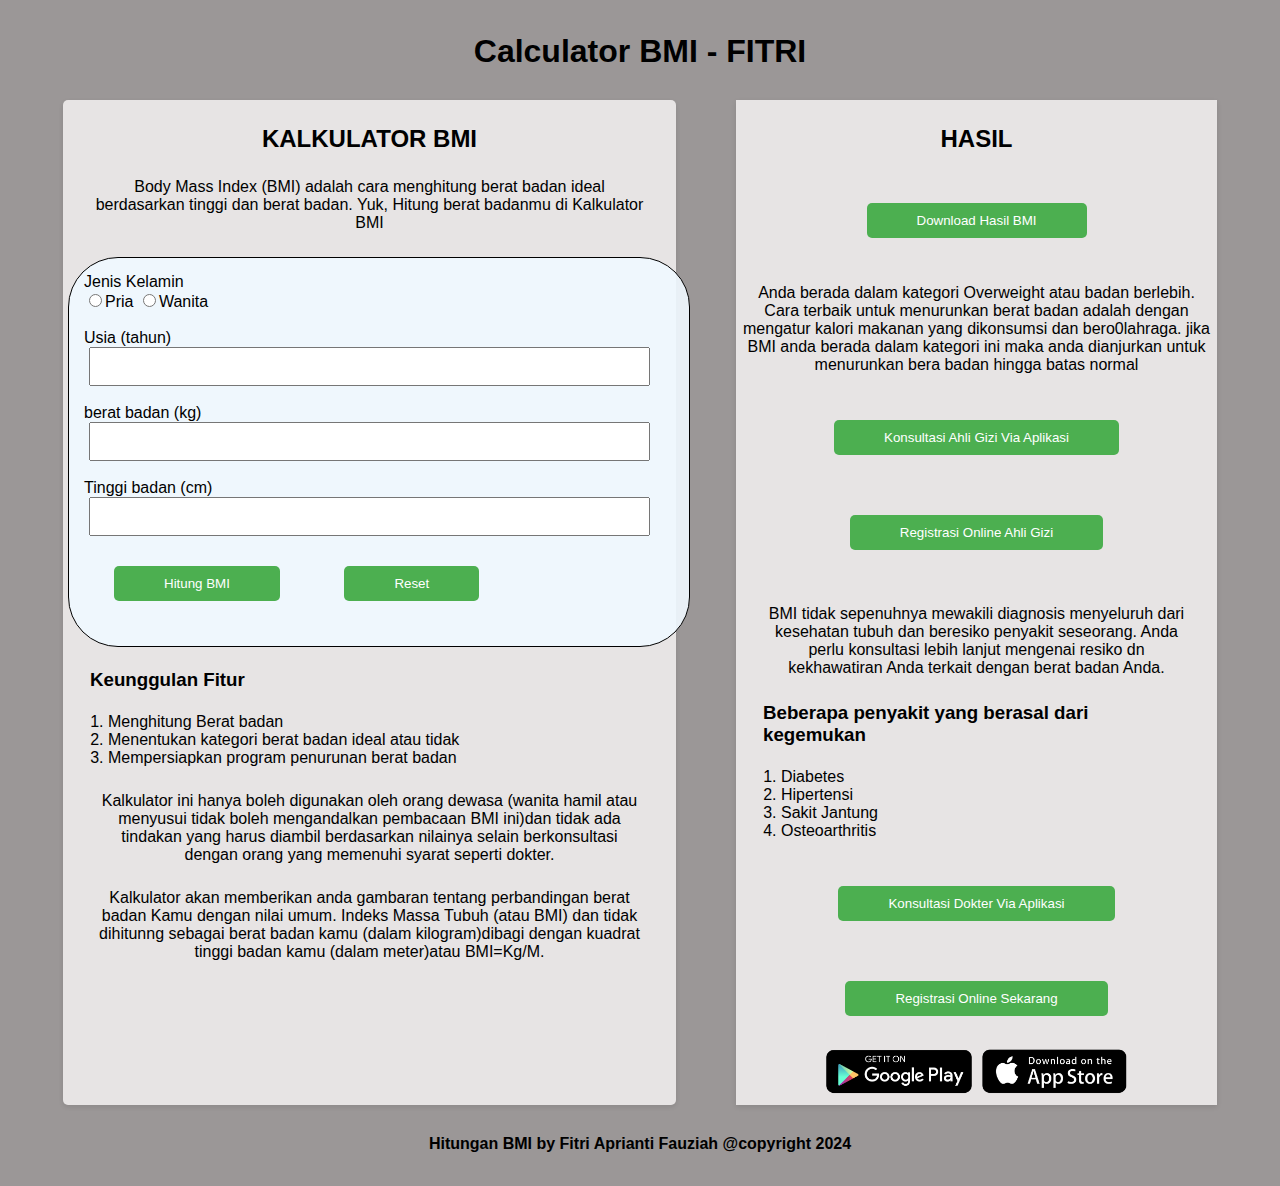
<file: index.html>
<!DOCTYPE html>
<html lang="en">
<head>
    <meta charset="UTF-8">
    <meta name="viewport" content="width=device-width, initial-scale=1.0">
    <title>Calculator BMI</title>
    <link rel="stylesheet" href="css/style.css">
</head>

<body>
    <header>
        <h1>Calculator BMI - FITRI</h1>
    </header>
    <main>
        <div class="main-container">
            <!-- Kalkulator BMI terdapat pada container-item -->
        <div class="container-item"> 
            <h2>KALKULATOR BMI</h2>
            <p style="margin: 25px;"> Body Mass Index (BMI) adalah cara menghitung berat badan ideal berdasarkan tinggi dan berat badan. Yuk, Hitung berat badanmu di Kalkulator BMI</p>
                <section class ="container-form">
                    <div>
                    <label>Jenis Kelamin </label><br>
                    <input type="radio" name="sex" id="sex-man"><label for="sex-man"></label>Pria</label>
                    <input type="radio" name="sex" id="sex-woman"><label for="sex-woman"></label>Wanita</label>
            </div>
                <div>
                    <label><br>Usia (tahun) </label><br/>
                    <input type="text" id="weight" class="form-item" ><br><span id="Berat badan Error,ulangi dengan benar"></span>
                    <label for="weight"><br>berat badan (kg) </label><br/>
                    <input type="text" id="height" class="form-item"><br><span id="Tinggi badan Error,ulangi dengan benar"></span>
                    <label for="height"><br>Tinggi badan (cm) </label><br/>
                <input type="text" class="form-item">
                <button tupe="button" id="btn">Hitung BMI</button>
                <button type="button" id="rst">Reset</button></section>
                <p id="output"></p>
               
                </section>
                <h3 style="text-align: left; margin: 22px;">Keunggulan Fitur</h3>
                <ol type="1": style="text-align: left;">
                    <li>Menghitung Berat badan</li>
                    <li>Menentukan kategori berat badan ideal atau tidak</li>
                    <li>Mempersiapkan program penurunan berat badan</li>
                </ol>
                
                    <p style="margin: 25px;"> Kalkulator ini hanya boleh digunakan oleh orang dewasa
                        (wanita hamil atau menyusui tidak boleh mengandalkan pembacaan
                        BMI ini)dan tidak ada tindakan yang harus diambil berdasarkan
                        nilainya selain berkonsultasi dengan orang yang memenuhi syarat
                        seperti dokter.
                    </p>
                
                    <p style="margin: 25px;">Kalkulator akan memberikan anda gambaran tentang perbandingan berat
                        badan Kamu dengan nilai umum. Indeks Massa Tubuh (atau BMI)
                        dan tidak dihitunng sebagai berat badan kamu (dalam kilogram)dibagi dengan
                        kuadrat tinggi badan kamu (dalam meter)atau BMI=Kg/M.
                    </p>
            </br>
                    
                
            </div>
            <div>

            <div class ="container-result">
                <h2>HASIL</h2>
                
                <button type="button2">Download Hasil BMI</button>

                <p>Anda berada dalam kategori Overweight atau badan berlebih.
                Cara terbaik untuk menurunkan berat badan adalah dengan mengatur kalori makanan yang
                dikonsumsi dan bero0lahraga.
                jika BMI anda berada dalam kategori ini maka anda dianjurkan untuk menurunkan bera badan
                hingga batas normal
                </p>
                <div>
                    <a href="https://ahligizi.id/layanan/ahligizitalk/"><button>Konsultasi Ahli Gizi Via Aplikasi</button></a>        
                <a href="https://ahligizi.id/shop/"><button>Registrasi Online Ahli Gizi</button></a> 
            <div>
                <p style="margin: 25px;"> BMI tidak sepenuhnya mewakili diagnosis menyeluruh dari kesehatan tubuh dan 
                    beresiko penyakit seseorang. Anda perlu konsultasi lebih lanjut mengenai resiko dn kekhawatiran Anda
                    terkait dengan berat badan Anda.
                </p> 
            </div>
            <div>
                <h3 style="text-align: left; margin: 22px;">Beberapa penyakit yang berasal dari kegemukan</h3>
                <ol type="1": style="text-align: left;">
                    <li>Diabetes</li>
                    <li>Hipertensi</li>
                    <li>Sakit Jantung</li>
                    <li>Osteoarthritis</li>
                </ol>
            </div>
                <a href="https://www.alodokter.com/konsultasi-dokter"><button>Konsultasi Dokter Via Aplikasi</button>
                <a href="https://www.alodokter.com/aloshop"></a><button>Registrasi Online Sekarang</button>
                <img src="assets/gglply.png">
                <img src="assets/aply.png">
            </div>
        
            
    </main>
    
    <footer><b>Hitungan BMI by Fitri Aprianti Fauziah @copyright 2024</b></footer>
    <script src="js/script.js"></script>
</body>
</html>
</file>
<file: css/style.css>
header>h1{
    text-align: center;
    margin: 0;
    padding: 0;
}


body{
    background-color: hsl(0, 2%, 60%);
    font-family: Arial, sans-serif;
    margin: 30px;
    padding: 3px;
}

.main-container{
    display: flex ;
    font-family :'Segoe UI', Tahoma, Geneva, Verdana, sans-serif;
    background-color: hsl(0, 2%, 60%);
    margin: 0;
    padding: 0;
    
}

.container-item {
    max-width: 110%;
    margin: 30px ;
    padding: 5px;
    background-color: #e7e4e4;
    border-radius: 5px;
    box-shadow: 0 2px 5px rgba(16, 15, 15, 0.1);
    text-align: center;
   
}

.container-result {
    max-width: 110%;
    margin: 30px ;
    padding: 5px ;
    background-color: #e7e4e4;
    border-radius: 0%;
    box-shadow: 0 2px 5px rgba(0, 0, 0, 0.1);
    text-align: center;
}
.container-form {
    background-color: rgba(240, 248, 255, 0.919);
    max-width: 590px;
    margin-left: auto;
    margin-right: auto;
    padding-top: 5px ;
    padding-bottom :24px ;
    border-radius: 50px ;
    text-align:left ;
    border:1px solid ;
    outline: none;
    width: 100%;
    padding : 15px;
}
.form-item {
    margin-left: 5px;
    width :550px ;
    height: 25px ;
    margin-right: 5px;
    padding-top: 5px ;
    padding-bottom : 5px ;
    padding-left: 5px;
    
}


button{
        background-color: #4caf50;
        color: #fff;
        border: none;
        margin :30px;
        padding: 10px 50px;
        border-radius: 5px;
        cursor: pointer;
}

img {
    width: 150px;
    height: 50px;
}

footer{
    font-family: 'Segoe UI', Tahoma, Geneva, Verdana, sans-serif;
    text-align: center;
}
</file>
